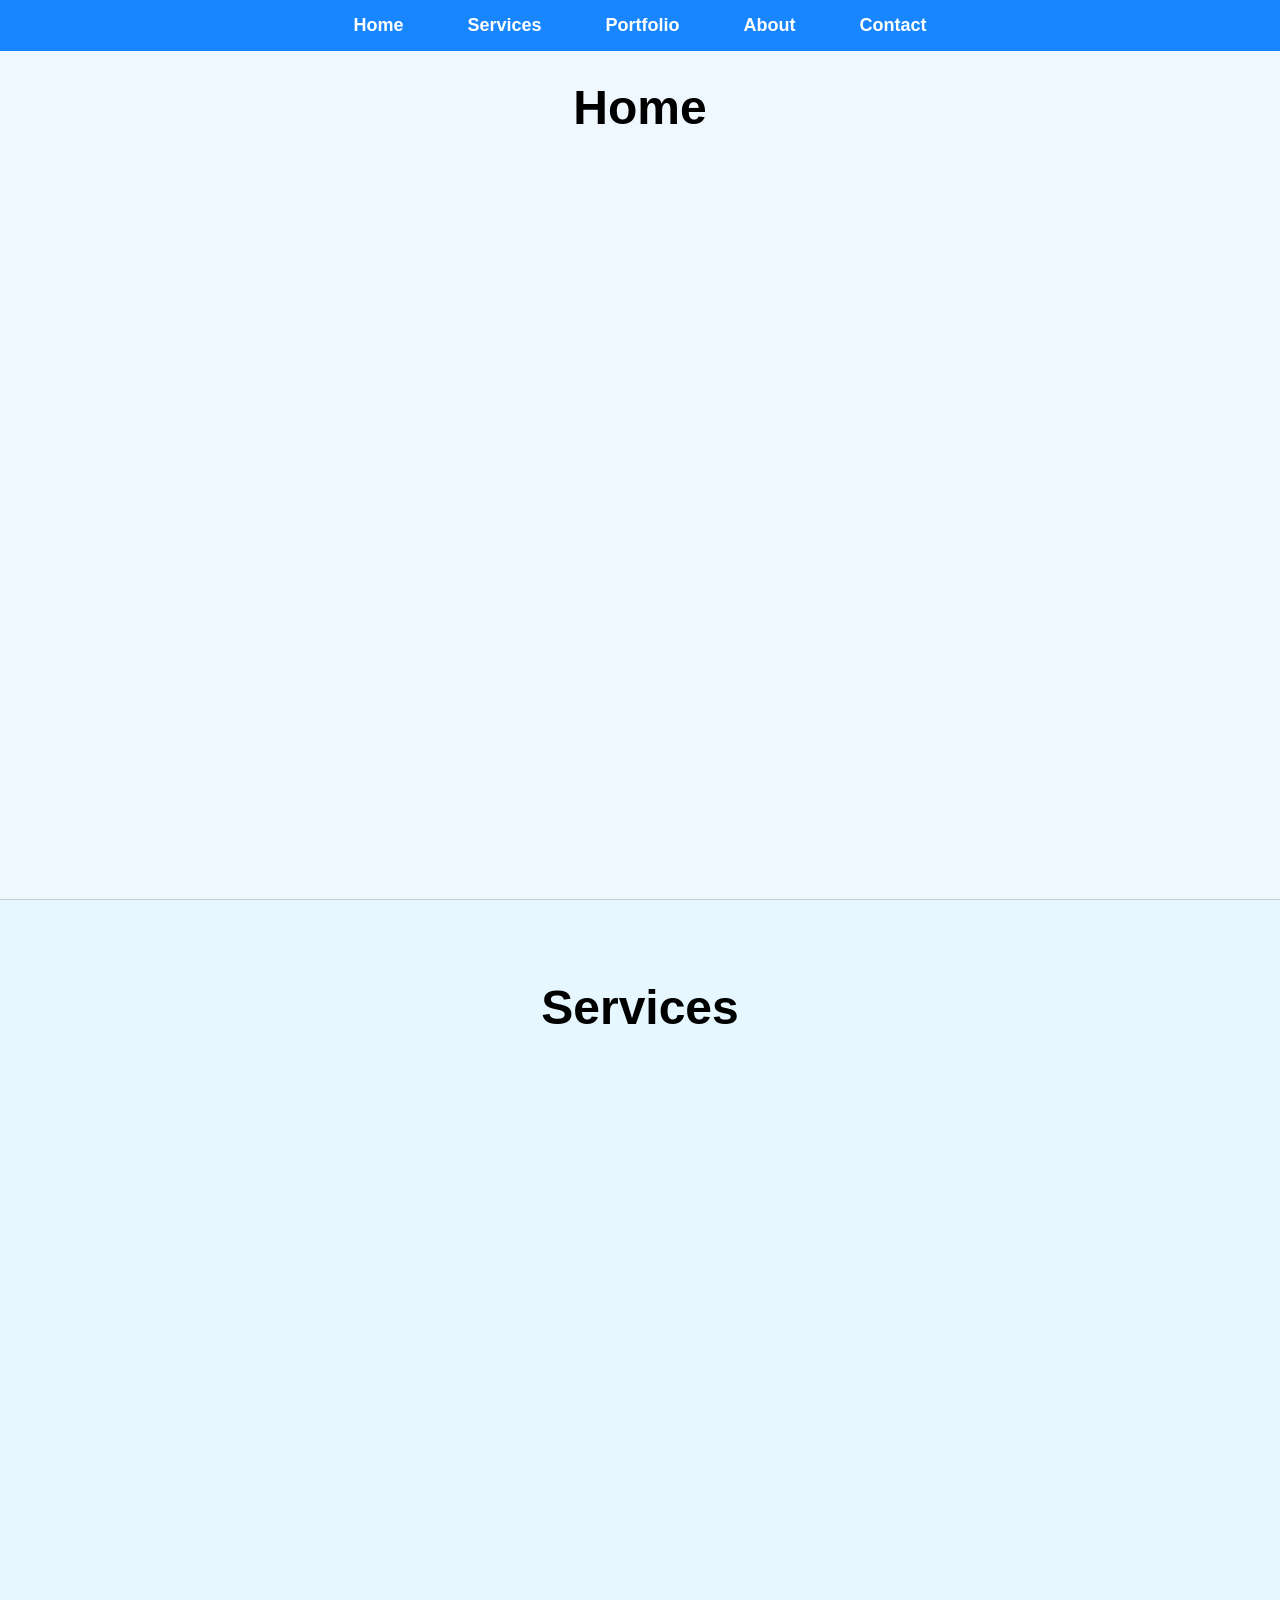
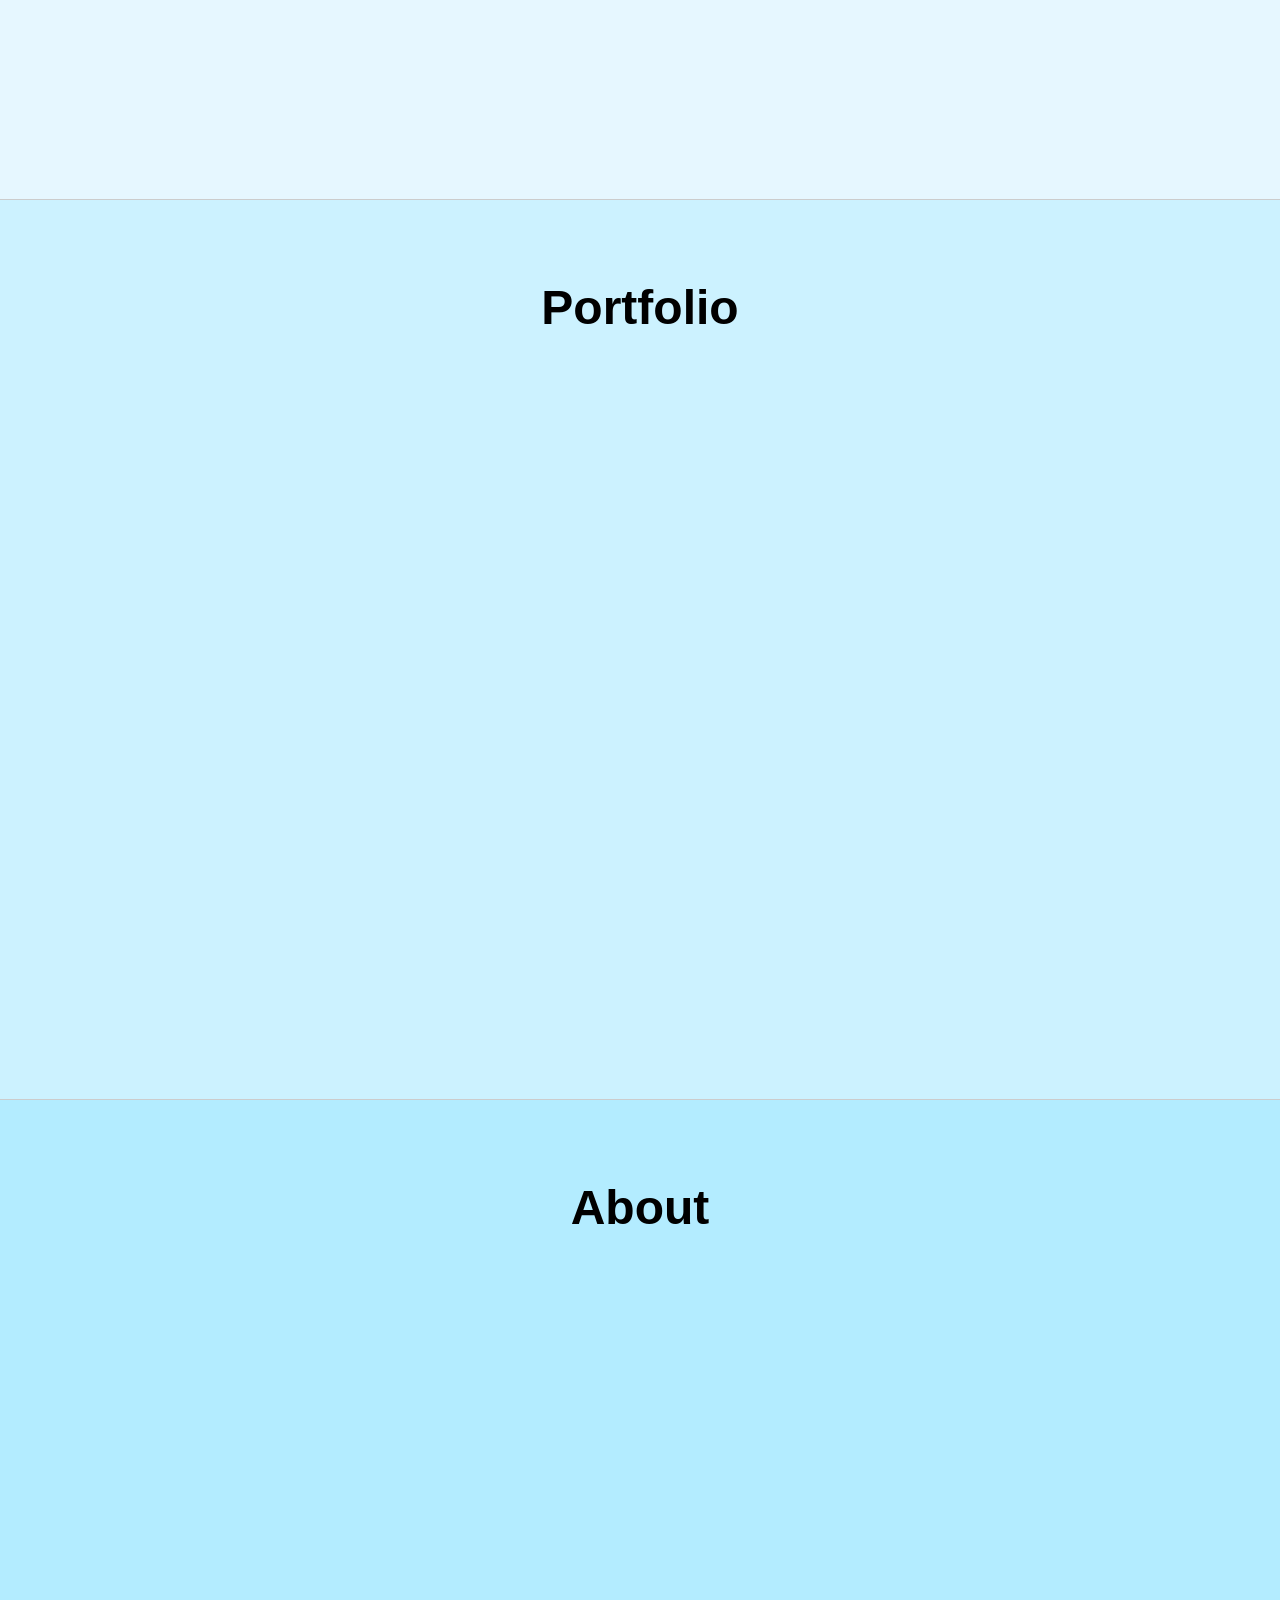
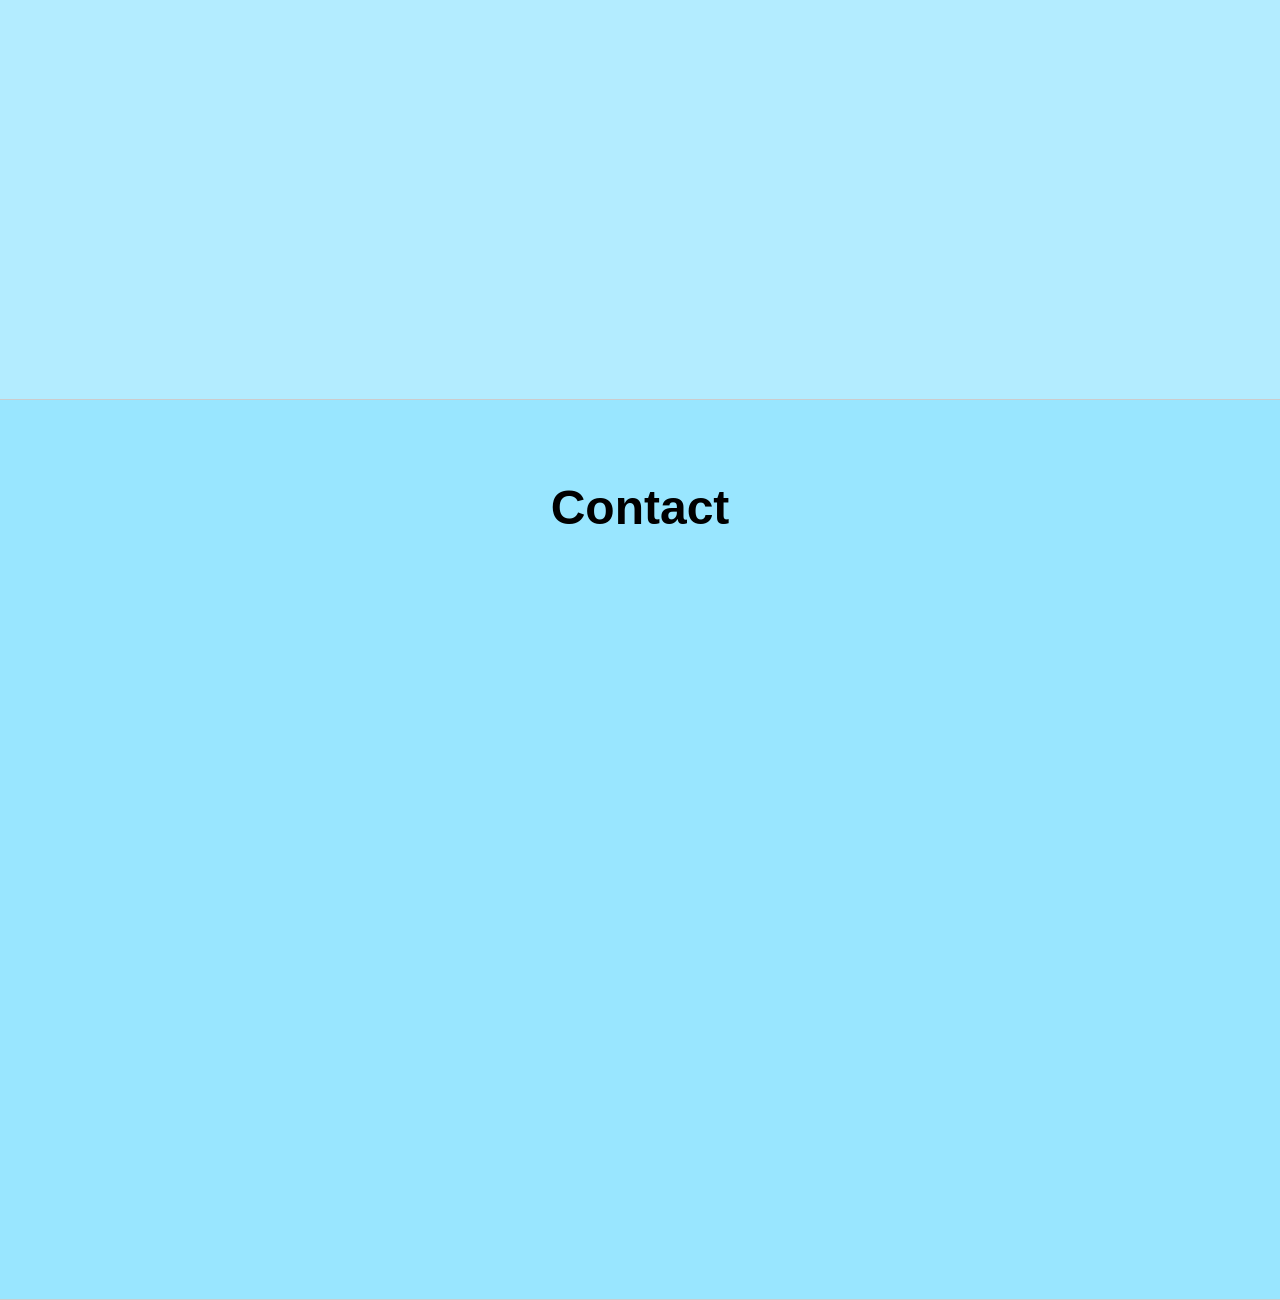
<file: PRODIGY_WD_01/index.html>
<!DOCTYPE html>
<html lang="en">
<head>
  <meta charset="UTF-8" />
  <meta name="viewport" content="width=device-width, initial-scale=1.0"/>
  <title>Interactive Navbar</title>
  <link rel="stylesheet" href="style.css" />
</head>
<body>

  <nav class="navbar" id="navbar">
    <ul class="nav-links">
      <li><a href="#home">Home</a></li>
      <li><a href="#services">Services</a></li>
      <li><a href="#portfolio">Portfolio</a></li>
      <li><a href="#about">About</a></li>
      <li><a href="#contact">Contact</a></li>
    </ul>
  </nav>

  <!-- Example sections to scroll -->
  <section id="home"><h1>Home</h1></section>
  <section id="services"><h1>Services</h1></section>
  <section id="portfolio"><h1>Portfolio</h1></section>
  <section id="about"><h1>About</h1></section>
  <section id="contact"><h1>Contact</h1></section>

  <script src="script.js"></script>
</body>
</html>
</file>
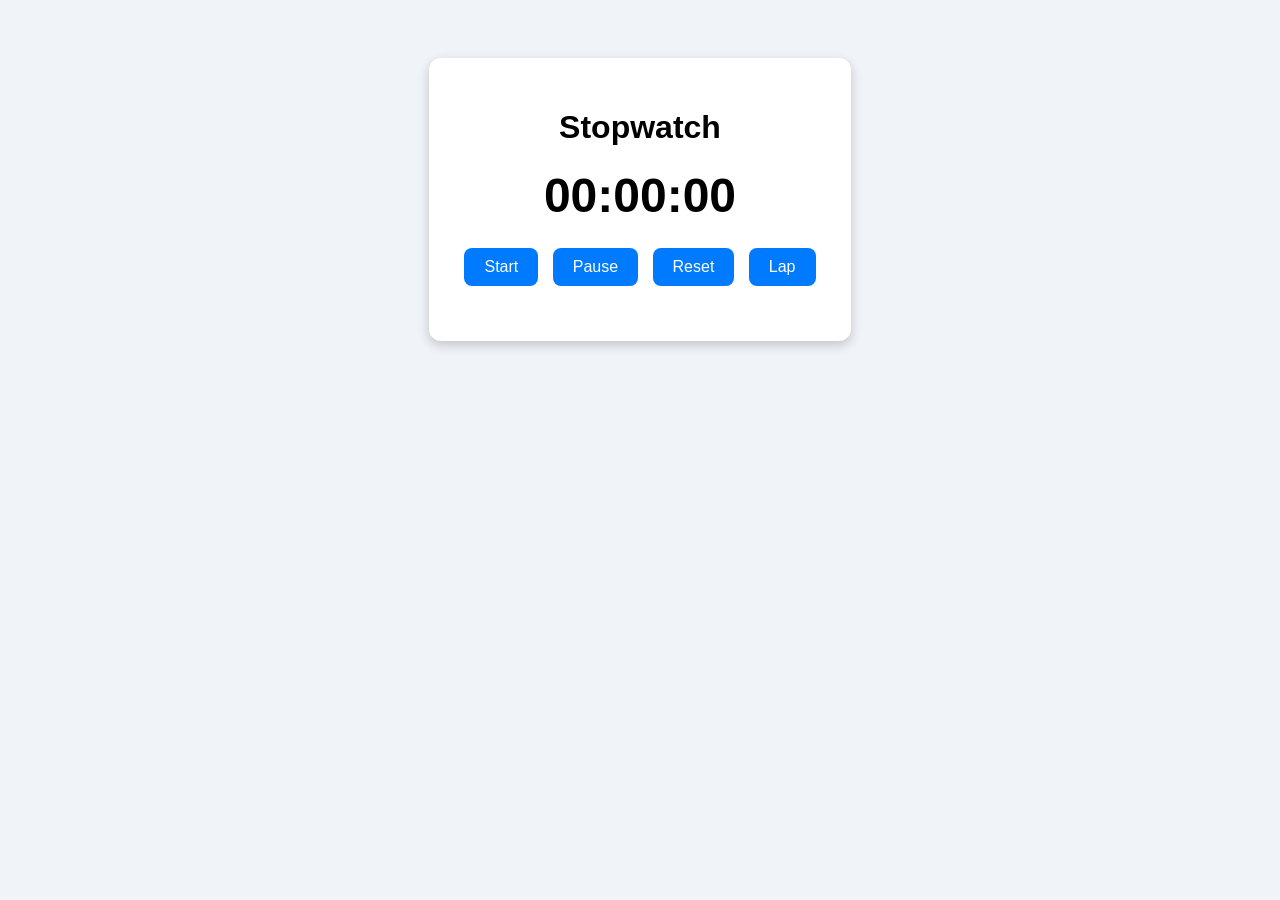
<file: PRODIGY_WD_02/index.html>
<!DOCTYPE html>
<html lang="en">
<head>
  <meta charset="UTF-8" />
  <meta name="viewport" content="width=device-width, initial-scale=1.0"/>
  <title>Stopwatch</title>
  <link rel="stylesheet" href="style.css" />
</head>
<body>
  <div class="container">
    <h1>Stopwatch</h1>
    <div id="display">00:00:00</div>
    <div class="buttons">
      <button onclick="startStopwatch()">Start</button>
      <button onclick="pauseStopwatch()">Pause</button>
      <button onclick="resetStopwatch()">Reset</button>
      <button onclick="recordLap()">Lap</button>
    </div>
    <ul id="laps"></ul>
  </div>

  <script src="script.js"></script>
</body>
</html>
</file>
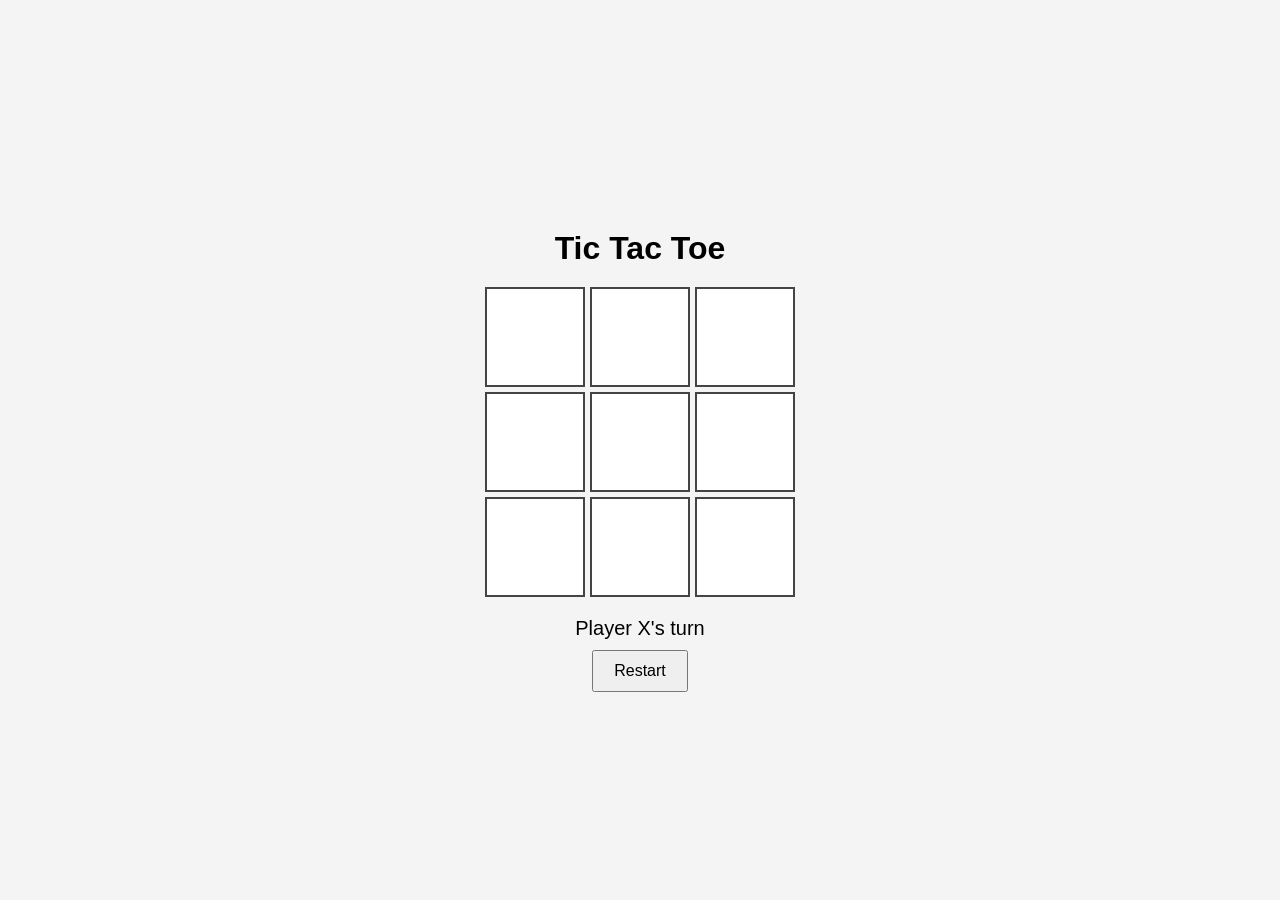
<file: PRODIGY_WD_03/index.html>
<!DOCTYPE html>
<html lang="en">
<head>
  <meta charset="UTF-8" />
  <meta name="viewport" content="width=device-width, initial-scale=1.0"/>
  <title>Tic Tac Toe</title>
  <link rel="stylesheet" href="style.css" />
</head>
<body>
  <div class="container">
    <h1>Tic Tac Toe</h1>
    <div class="game-board" id="board"></div>
    <p id="status"></p>
    <button onclick="restartGame()">Restart</button>
  </div>
  <script src="script.js"></script>
</body>
</html>
</file>
<file: PRODIGY_WD_01/style.css>
/* Reset default styles */
* {
  margin: 0;
  padding: 0;
  box-sizing: border-box;
}

body {
  font-family: 'Segoe UI', sans-serif;
}

/* Fixed Navbar */
.navbar {
  position: fixed;
  top: 0;
  width: 100%;
  background-color: rgba(0, 123, 255, 0.9);
  padding: 15px 0;
  transition: background-color 0.3s ease;
  z-index: 1000;
}

.navbar.scrolled {
  background-color: #0056b3;
}

.nav-links {
  list-style: none;
  display: flex;
  justify-content: center;
  gap: 40px;
}

.nav-links li a {
  color: white;
  text-decoration: none;
  font-weight: bold;
  font-size: 18px;
  padding: 8px 12px;
  transition: background-color 0.3s, color 0.3s;
}

.nav-links li a:hover {
  background-color: white;
  color: #0056b3;
  border-radius: 6px;
}

/* Sections for scroll effect */
section {
  height: 100vh;
  padding-top: 80px;
  text-align: center;
  font-size: 2rem;
  background: #f0f8ff;
  border-bottom: 1px solid #ccc;
}

#services { background: #e6f7ff; }
#portfolio { background: #ccf2ff; }
#about { background: #b3ecff; }
#contact { background: #99e6ff; }
</file>
<file: PRODIGY_WD_02/style.css>
body {
  font-family: Arial, sans-serif;
  text-align: center;
  background-color: #f0f4f8;
  padding: 50px;
}

.container {
  background: white;
  padding: 30px;
  border-radius: 12px;
  box-shadow: 0 4px 12px rgba(0, 0, 0, 0.2);
  display: inline-block;
}

#display {
  font-size: 48px;
  margin: 20px 0;
  font-weight: bold;
}

.buttons button {
  padding: 10px 20px;
  margin: 5px;
  font-size: 16px;
  border: none;
  border-radius: 8px;
  cursor: pointer;
  background-color: #007bff;
  color: white;
}

.buttons button:hover {
  background-color: #0056b3;
}

#laps {
  list-style: none;
  padding: 0;
  margin-top: 20px;
}

#laps li {
  padding: 5px 0;
  border-bottom: 1px solid #ddd;
}
</file>
<file: PRODIGY_WD_03/style.css>
body {
  font-family: Arial, sans-serif;
  background-color: #f4f4f4;
  display: flex;
  justify-content: center;
  align-items: center;
  height: 100vh;
  margin: 0;
}

.container {
  text-align: center;
}

h1 {
  margin-bottom: 20px;
}

.game-board {
  display: grid;
  grid-template-columns: repeat(3, 100px);
  grid-template-rows: repeat(3, 100px);
  gap: 5px;
  margin-bottom: 20px;
}

.cell {
  background-color: #fff;
  border: 2px solid #444;
  font-size: 2em;
  display: flex;
  justify-content: center;
  align-items: center;
  cursor: pointer;
  user-select: none;
  transition: background-color 0.3s;
}

.cell:hover {
  background-color: #e0e0e0;
}

button {
  padding: 10px 20px;
  font-size: 16px;
  cursor: pointer;
}

#status {
  font-size: 20px;
  margin-bottom: 10px;
}
</file>
